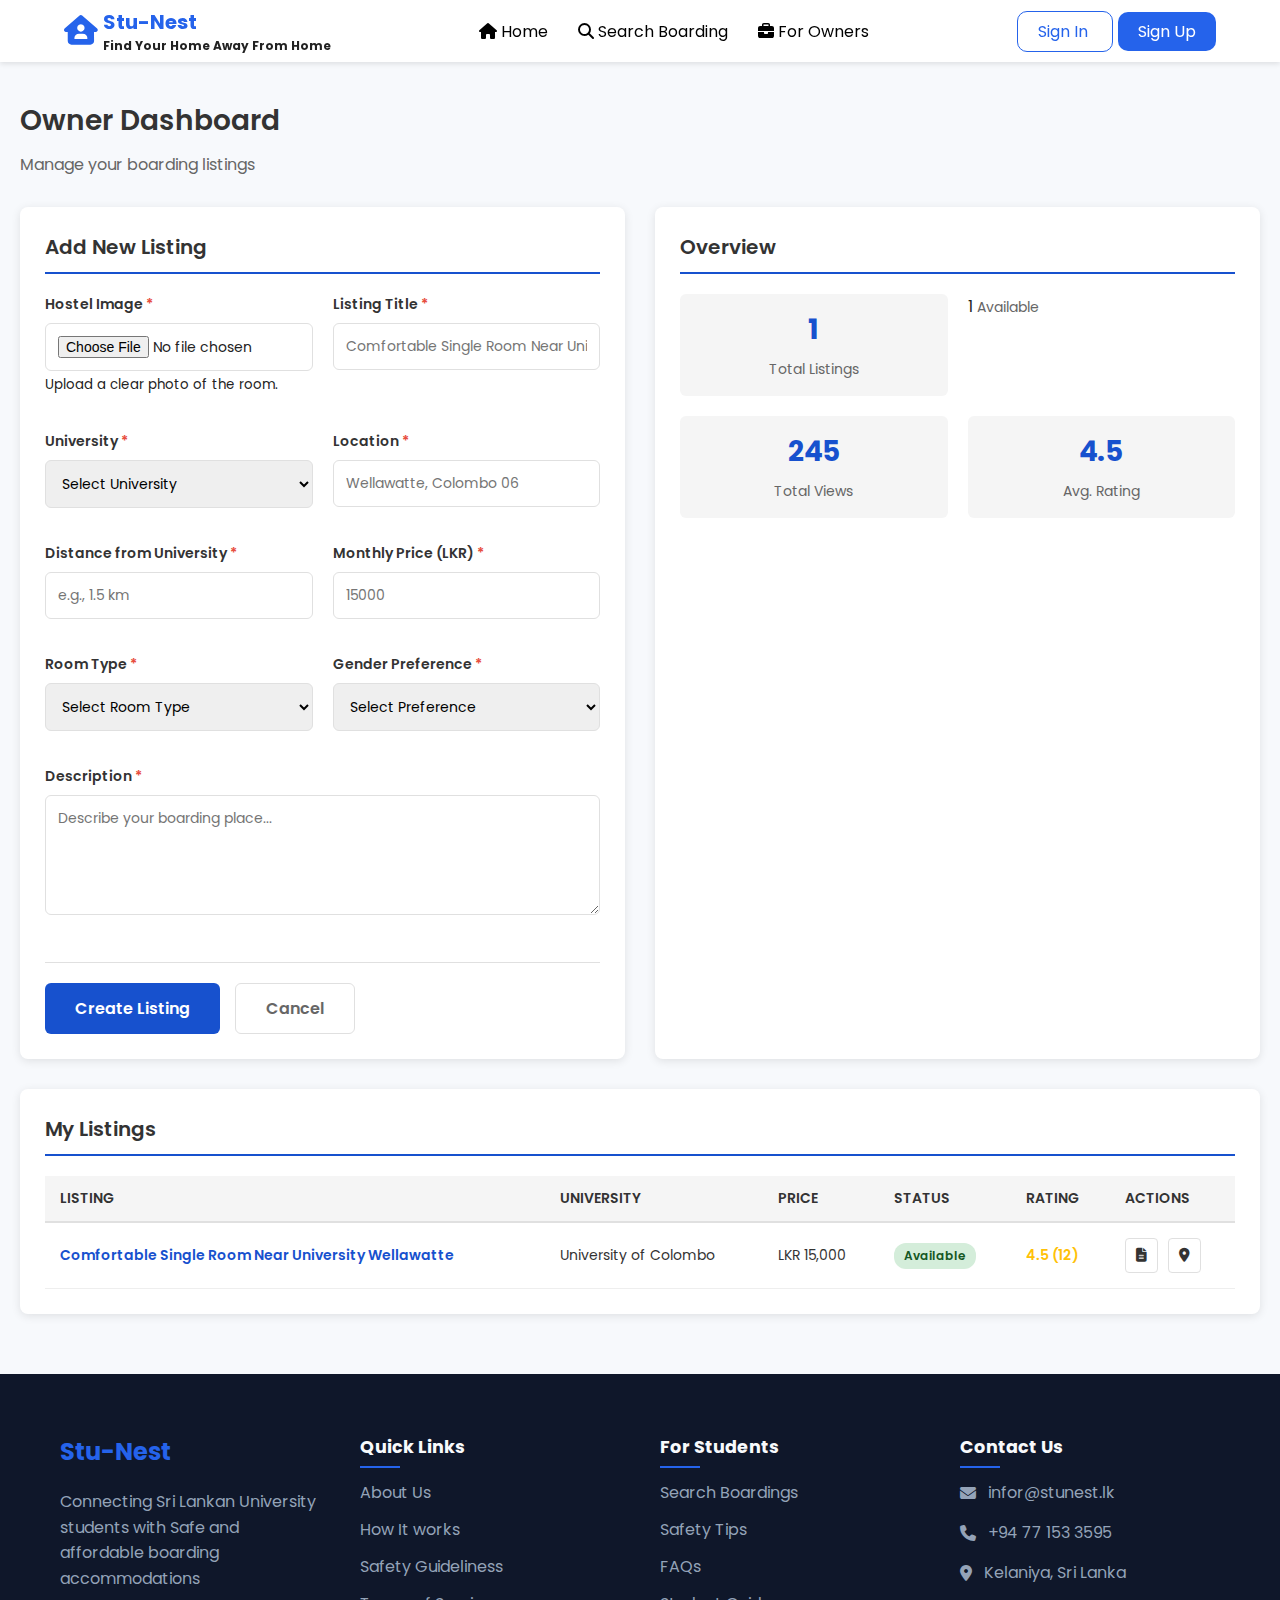
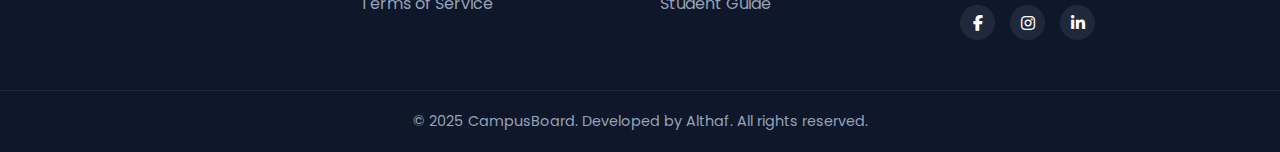
<file: add-boarding.html>
<!DOCTYPE html>
<html lang="en">
<head>
    <meta charset="UTF-8">
    <title>Owner Dashboard</title>
    <link rel="stylesheet" href="Style.css">
    <meta name="viewport" content="width=device-width, initial-scale=1.0">
    <link rel="stylesheet" href="https://cdnjs.cloudflare.com/ajax/libs/font-awesome/6.4.0/css/all.min.css" />
</head>
<body>
    <div id="header-placeholder"></div>

    <div class="owner-dashboard">
        <div class="dashboard-header">
            <h1>Owner Dashboard</h1>
            <p>Manage your boarding listings</p>
        </div>

        <div class="dashboard-content">
            <!-- Add New Listing Form -->
            <div class="add-listing-card">
                <h2>Add New Listing</h2>
                <form id="addListingForm">
                    <div class="form-grid">
                        <div class="form-group">
                      <label for="hostelImage">Hostel Image</label>
                      <input type="file" id="hostelImage" accept="image/*">
                     <small>Upload a clear photo of the room.</small>
</div>
                        <div class="form-group">
                            <label for="listingTitle">Listing Title</label>
                            <input type="text" id="listingTitle" placeholder="Comfortable Single Room Near University">
                        </div>

                        <div class="form-group">
                            <label for="university">University</label>
                            <select id="university" name="university">
                                <option value="" disabled selected>Select University</option>
                                <option value="colombo">University of Colombo</option>
                                <option value="moratuwa">University of Moratuwa</option>
                                <option value="peradeniya">University of Peradeniya</option>
                                <option value="kelaniya">University of Kelaniya</option>
                                <option value="jayawardenapura">University of Sri Jayewardenepura</option>
                                <option value="ruhuna">University of Ruhuna</option>
                                <option value="open">Open University of Sri Lanka</option>
                                <option value="other">Other University</option>
                            </select>
                        </div>

                        <div class="form-group">
                            <label for="location">Location</label>
                            <input type="text" id="location" placeholder="Wellawatte, Colombo 06">
                        </div>

                        <div class="form-group">
                            <label for="distance">Distance from University</label>
                            <input type="text" id="distance" placeholder="e.g., 1.5 km">
                        </div>

                        <div class="form-group">
                            <label for="price">Monthly Price (LKR)</label>
                            <input type="number" id="price" placeholder="15000" min="0" step="1000">
                        </div>

                        <div class="form-group">
                            <label for="roomType">Room Type</label>
                            <select id="roomType" name="roomType">
                                <option value="" disabled selected>Select Room Type</option>
                                <option value="single">Single Room</option>
                                <option value="double">Double Room</option>
                                <option value="shared">Shared Room</option>
                                <option value="studio">Studio Apartment</option>
                                <option value="apartment">Full Apartment</option>
                            </select>
                        </div>

                        <div class="form-group">
                            <label for="genderPreference">Gender Preference</label>
                            <select id="genderPreference" name="genderPreference">
                                <option value="" disabled selected>Select Preference</option>
                                <option value="male">Male Only</option>
                                <option value="female">Female Only</option>
                                <option value="any">Any Gender</option>
                            </select>
                        </div>

                        <div class="form-group full-width">
                            <label for="description">Description</label>
                            <textarea id="description" placeholder="Describe your boarding place..."></textarea>
                        </div>
                    </div>

                    <div class="form-buttons">
                        <button type="submit" class="btn-primary">Create Listing</button>
                        <button type="button" class="btn-secondary">Cancel</button>
                    </div>
                </form>
            </div>

            <!-- Stats Section -->
            <div class="stats-card">
                <h2>Overview</h2>
                <div class="stats-grid">
                    <div class="stat-box">
                        <span class="stat-value">1</span>
                        <span class="stat-label">Total Listings</span>
                    </div>
                    <div class="stat-box>
                        <span class="stat-value">1</span>
                        <span class="stat-label">Available</span>
                    </div>
                    <div class="stat-box">
                        <span class="stat-value">245</span>
                        <span class="stat-label">Total Views</span>
                    </div>
                    <div class="stat-box">
                        <span class="stat-value">4.5</span>
                        <span class="stat-label">Avg. Rating</span>
                    </div>
                </div>
            </div>

            <!-- My Listings Table -->
            <div class="listings-section">
                <h2>My Listings</h2>
                <table class="listings-table">
                    <thead>
                        <tr>
                            <th>LISTING</th>
                            <th>UNIVERSITY</th>
                            <th>PRICE</th>
                            <th>STATUS</th>
                            <th>RATING</th>
                            <th>ACTIONS</th>
                        </tr>
                    </thead>
                    <tbody id="listingsTableBody">
                        <tr>
                            <td>
                                <div class="listing-title">Comfortable Single Room Near University Wellawatte</div>
                            </td>
                            <td>University of Colombo</td>
                            <td>LKR 15,000</td>
                            <td>
                                <span class="status-badge status-available">Available</span>
                            </td>
                            <td>
                                <span class="rating">4.5 (12)</span>
                            </td>
                            <td>
                                <div class="action-buttons">
                                    <button class="action-btn" title="View Details">
                                        <i class="fas fa-file-alt"></i>
                                    </button>
                                    <button class="action-btn" title="View on Map">
                                        <i class="fas fa-map-marker-alt"></i>
                                    </button>
                                </div>
                            </td>
                        </tr>
                    </tbody>
                </table>
            </div>
        </div>

    </div>    
    <div id="footer-placeholder"></div>

    <script src="Script.js"></script>
    <script src="owner-dashboard.js"></script>
</body>
</html>
</file>
<file: Style.css>
@import url('https://fonts.googleapis.com/css2?family=Poppins:ital,wght@0,100;0,200;0,300;0,400;0,500;0,600;0,700;0,800;0,900;1,100;1,200;1,300;1,400;1,500;1,600;1,700;1,800;1,900&display=swap');

*{
    font-family: "Poppins", sans-serif;
    margin: 0;
    padding: 0;
    box-sizing: border-box;
}

:root{
    --active: #2563eb;
    --active-dark:#1751CE;
    --white : #fff;
    --black : #000;
    --text-gray: #555;

    --input-border:#e2e8f0;
    --input-text:#475569;

    --text-main: #1a1a1a;
    --text-muted: #5f6368;
    --bg-blue: #e8f0fe;
    --bg-green: #e6f4ea;
    --bg-purple: #f3e8fd;
    --icon-blue: #1a73e8;
    --icon-green: #1e8e3e;
    --icon-purple: #9333ea;
}

*{
    font-family: "Poppins", sans-serif;
    margin: 0;
    padding: 0;
    box-sizing: border-box;
}

a{
    text-decoration: none;
}

/*Header Section*/

header {
    display: flex;
    justify-content: space-between;
    align-items: center;
    padding: 7px 5%;
    box-shadow: 0 2px 5px rgba(0, 0, 0, 0.1);
    flex-wrap: wrap;
    background-color:var(--white); 
    position: fixed;   
    top: 0;            
    left: 0;           
    width: 100%;       
    z-index: 1000;     
}

.brand{
    display: flex;
    align-items: center;
    font-weight: 700;
    font-size: 18px;
}

.brand-icon a{
    color: var(--active);
    font-size: 30px;
    margin-right: 5px;
}

.brand-desc a{
    text-decoration: none;
    color: var(--active);
    font-size: 20px;
}

.brand-desc p{
    font-size: 12px;
}

.nav-links{
    display: flex;
    list-style: none;
    font-size: 16px;
}

.nav-links li{
    margin: 0 15px;
}

.nav-links a{
    text-decoration: none;
    color:var(--black);
    font-weight: 400;
    transition: 0.5s;
}

a:hover{
    color: var(--active);
}


.btn-signIn{
    padding: 8px 20px;
    border: 1px solid var(--active);
    border-radius: 10px;
    color: var(--active);
    margin-right: 5px;
    transition: 0.5s;
}

.btn-signIn:hover{
    background-color: var(--active);
    color: var(--white);
}

.btn-signUp{
    padding: 8px 20px;
    background-color: var(--active);
    color: var(--white);
    border-radius: 10px;
    transition: 0.5s;
}

.btn-signUp:hover{
    color: var(--white);
    background-color: var(--active-dark);
}


/* Responsive : NavBar*/
.menu-toggle {
    display: none;
    font-size: 26px;
    cursor: pointer;
    color: var(--active);
}

@media (max-width: 900px) {

    header {
        flex-wrap: wrap;
    }

    /* Show toggle button */
    .menu-toggle {
        display: block;
    }

    /* Animate nav & buttons */
    nav,
    .nav-btn {
        width: 100%;
        overflow: hidden;
        max-height: 0;
        opacity: 0;
        transition: all 0.4s ease;
    }

    nav.active,
    .nav-btn.active {
        max-height: 300px;
        opacity: 1;
    }

    /* Nav links column */
    .nav-links {
        flex-direction: column;
        padding: 10px 0;
    }

    .nav-links li {
        margin: 10px 0;
    }

    /* Buttons row */
    .nav-btn {
        display: flex;
        gap: 10px;
        margin-top: 10px;
    }

    .nav-btn a {
        flex: 1;
        text-align: center;
    }
}

/* Hero Section Styles */
.hero-section {
    position: relative;
    width: 100%;
    min-height: 100vh;
    background: url('assets/Hero.jpeg') center/cover no-repeat;
    display: flex;
    align-items: center;
    justify-content: center;
    color: var(--white);
    text-align: center;
    padding: 20px;
}

/* Dark blue overlay to match your image */
.overlay {
    position: absolute;
    top: 0;
    left: 0;
    width: 100%;
    height: 100%;
    background: linear-gradient(135deg, rgba(50, 98, 230, 0.9), rgba(35, 48, 84, 0.85));
    z-index: 1;
}

.container {
    position: relative;
    z-index: 2;
    max-width: 1000px;
    width: 100%;
}

/* Typography */
.hero-content h1 {
    font-size: 3rem;
    font-weight: 700;
    margin-bottom: 20px;
    line-height: 1.2;
}

.hero-content p {
    font-size: 1.1rem;
    margin-bottom: 40px;
    opacity: 0.9;
}

/* Search Bar Styling */
.search-container {
    background: var(--white);
    padding: 20px;
    border-radius: 12px;
    box-shadow: 0 10px 25px rgba(0,0,0,0.2);
    margin: 0 100px 50px 100px;
}

.search-box {
    display: flex;
    align-items: center;
    gap: 10px;
}

.input-group {
    flex: 1;
    display: flex;
    align-items: center;
    background: var(--white);
    padding: 12px 15px;
    border-radius: 8px;
    border: 1px solid var(--input-border);
    position: relative;
}

.input-group select {
    border: none;
    background: transparent;
    width: 100%;
    outline: none;
    font-size: 14px;
    color: var(--input-text); 
    cursor: pointer;
    appearance: none;
    -webkit-appearance: none;
    -moz-appearance: none;
}

.input-group select option{
    background: var(--white);
    color: var(--input-text);
    padding: 20px;
    outline: none;
    border: none;
}

.input-group i {
    color: var(--input-text);
    margin-right: 10px;
}

.input-group input {
    border: none;
    background: transparent;
    width: 100%;
    outline: none;
    font-size: 14px;
}

.search-btn {
    background: var(--active);
    color: white;
    border: none;
    padding: 12px 30px;
    border-radius: 8px;
    font-weight: 600;
    cursor: pointer;
    transition: 0.3s;
}

.search-btn:hover {
    background: var(--active-dark);
}

/* Popular Tags */
.popular-tags {
    text-align: left;
    margin-top: 15px;
    color: var(--input-text);
    font-size: 0.9rem;
    padding-left: 10px;
}

.popular-tags a {
    color: var(--input-text);
    text-decoration: none;
    margin: 0 5px;
}

/* Stats Styling */
.stats-container {
    display: grid;
    grid-template-columns: repeat(3, 1fr);
    gap: 10px;
    margin-top: 20px;
}

.stat-item h2 {
    font-size: 2.5rem;
    font-weight: 700;
}

.stat-item p {
    font-size: 1rem;
    opacity: 0.8;
}

/* Responsive Design */
@media (max-width: 768px) {
    .hero-content h1 {
        font-size: 2rem;
    }
    
    .search-box {
        flex-direction: column;
    }
    
    .input-group {
        width: 100%;
    }
    
    .search-btn {
        width: 100%;
    }

}

/*features section*/
.features-section {
    padding: 60px 20px;
    max-width: 1100px;
    margin: 0 auto;
    font-family: 'Segoe UI', Tahoma, Geneva, Verdana, sans-serif;
    text-align: center;
}

.section-title {
    font-size: 1.5rem;
    margin-bottom: 50px;
    color: var(--text-main);
    font-weight: 500;
}

.features-grid {
    display: grid;
    gap: 40px;
    /* Responsive logic: 1 col on mobile, 3 cols on desktop */
    grid-template-columns: 1fr;
}

.feature-card {
    display: flex;
    flex-direction: column;
    align-items: center;
    padding: 10px;
}

.icon-box {
    width: 80px;
    height: 80px;
    display: flex;
    align-items: center;
    justify-content: center;
    border-radius: 4px; /* Matches the subtle rounding in your image */
    margin-bottom: 20px;
}

  /* Dynamic Colors */
.blue-bg { background-color: var(--bg-blue); }
.green-bg { background-color: var(--bg-green); }
.purple-bg { background-color: var(--bg-purple); }

.icon-blue { color: var(--icon-blue); }
.icon-green { color: var(--icon-green); }
.icon-purple { color: var(--icon-purple); }

.feature-card h3 {
    font-size: 1.2rem;
    margin-bottom: 12px;
    color: var(--text-main);
}

.feature-card p {
    font-size: 0.95rem;
    line-height: 1.6;
    color: var(--text-muted);
    max-width: 300px;
}

@media (min-width: 768px) {
    .features-grid {
      grid-template-columns: repeat(3, 1fr);
    }
}


/* boarding Section */
:root {
    --primary: #2563eb;
    --success: #10b981;
    --bg-gray: #f8fafc;
    --border: #e2e8f0;
    --text-dark: #1e293b;
    --text-muted: #64748b;
}


body.background {
    margin: 0;
    background-color: var(--bg-gray);
    padding-top: 50px;
}

.listings-container {
    display: grid;
    grid-template-columns: 280px 1fr;
    gap: 20px 30px;
    padding: 30px 5%;
    max-width: 100%;
    margin: 0 auto;
}

.main-page-title {
    grid-column: 1 / -1;
    font-size: 1.8rem;
    font-weight: 700;
    color: var(--text-dark);
    margin: 0;
}

/* Sidebar Styling */
.filter-sidebar {
    background: white;
    padding: 24px;
    border-radius: 12px;
    border: 1px solid var(--border);
    height: fit-content;
}

.filter-title { 
    font-weight: 700; 
    margin-bottom: 25px; 
    display: flex; 
    gap: 10px; 
    align-items: center; 
    color: var(--text-dark);
}

.filter-group { margin-bottom: 24px; }
.filter-group label { 
    display: block; 
    font-size: 0.85rem; 
    font-weight: 600; 
    color: var(--text-dark); 
    margin-bottom: 10px; 
}

/* Unified Input/Select Wrapper */
.input-wrapper {
    position: relative;
    width: 100%;
    display: flex;
    align-items: center;
}

.input-wrapper i:first-child {
    position: absolute;
    left: 12px;
    color: var(--text-muted);
    font-size: 0.9rem;
    pointer-events: none;
}

.dropdown-icon {
    position: absolute;
    right: 12px;
    color: var(--text-muted);
    font-size: 0.8rem;
    pointer-events: none;
}

.input-wrapper input, 
.custom-select {
    width: 100%;
    padding: 12px 35px 12px 38px;
    border: 1px solid var(--border);
    border-radius: 8px;
    outline: none;
    font-size: 0.9rem;
    color: var(--text-muted);
    background: white;
    cursor: pointer;
    appearance: none;
    -webkit-appearance: none;
}

.option-list label {
    display: flex;
    align-items: center;
    gap: 10px;
    font-size: 0.9rem;
    font-weight: 400;
    margin-bottom: 10px;
    cursor: pointer;
    color: var(--text-dark);
}


.listings-content{
    display: flex;
    flex-direction: column;
    /* Optional: helps the container stretch to fit the viewport height */
    height: calc(100vh - 120px);
}

/* Main Content Area */
.listings-wrapper {
    background: white;
    border-radius: 12px;
    border: 1px solid var(--border);
    padding: 25px;

    overflow-y: auto; /* Adds scrollbar only when content exceeds height */
    height: 100%;     /* Fills the height of listings-content */
    scrollbar-width: thin; /* For Firefox */
    scrollbar-color: var(--border) transparent; /* For Firefox */
}

/* Styling the scrollbar for Chrome, Safari, and Edge */
.listings-wrapper::-webkit-scrollbar {
    width: 8px;
}

.listings-wrapper::-webkit-scrollbar-track {
    background: transparent;
}

.listings-wrapper::-webkit-scrollbar-thumb {
    background-color: var(--border);
    border-radius: 10px;
}

.listings-wrapper::-webkit-scrollbar-thumb:hover {
    background-color: var(--text-muted);
}

.results-header {
    padding-bottom: 15px;
    margin-bottom: 25px;
}

.results-header h3 {
    font-size: 1rem;
    font-weight: 500;
    color: var(--text-muted);
    margin: 0;
}

/* Grid: 2 per row */
.listings-grid {
    display: grid;
    grid-template-columns: repeat(3, 1fr);
    gap: 25px;
}

/* Card Styling */
.listing-card {
    border-radius: 12px;
    border: 1px solid var(--border);
    overflow: hidden;
    transition: all 0.3s ease;
}

.listing-card:hover { 
    transform: translateY(-5px);
    box-shadow: 0 10px 20px rgba(0,0,0,0.05);
}

.image-wrapper { position: relative; height: 200px; }
.image-wrapper img { width: 100%; height: 100%; object-fit: cover; }

.tag { 
    position: absolute; 
    top: 12px; 
    padding: 5px 12px; 
    border-radius: 6px; 
    color: white; 
    font-size: 0.75rem; 
    font-weight: 600; 
}
.type-tag { left: 12px; background: var(--primary); }
.status-tag { right: 12px; background: var(--success); }

.card-body { padding: 20px; }
.title-row { display: flex; justify-content: space-between; margin-bottom: 8px; }
.title-row h4 { font-size: 1.05rem; margin: 0; color: var(--text-dark); }
.rating { color: #f59e0b; font-weight: bold; }

.location-text { font-size: 0.85rem; color: var(--text-muted); margin-bottom: 15px; }

.amenities-row { display: flex; flex-wrap: wrap; gap: 8px; margin-bottom: 20px; }
.amenities-row span { 
    background: #f1f5f9; 
    padding: 4px 10px; 
    border-radius: 6px; 
    font-size: 0.75rem; 
    color: var(--text-muted); 
}

.price-footer {
    display: flex;
    justify-content: space-between;
    align-items: center;
    padding-top: 15px;
    border-top: 1px solid #f1f5f9;
}

.amount { font-size: 1.3rem; font-weight: 700; color: var(--primary); display: block; }
.currency, .unit { font-size: 0.75rem; color: var(--text-muted); }

.view-btn {
    background: var(--primary);
    color: white;
    padding: 10px 20px;
    border-radius: 8px;
    text-decoration: none;
    font-weight: 600;
    font-size: 0.9rem;
}

.view-btn:hover{
    color:#fff;
}

/* Responsive */
@media (max-width: 1150px) {
    .listings-grid { grid-template-columns: 1fr; }
}

@media (max-width: 768px) {
    .listings-container { grid-template-columns: 1fr; }
    .filter-sidebar { display: none; }
}

/* Admin Dashboard */

:root{
    --dashboard-bg: #f7f9fc;
    --dashboard-text: #222;
    --subtitle:#777;
    --tableRow-bg:#eee;
}

body {
    background: var(--dashboard-bg);
    color: var(--dashboard-text);
}

.container {
    max-width: 100%;
    padding: 80px 5%;
}

/* Header */
.header {
    display: flex;
    justify-content: space-between;
    align-items: center;
}

.subtitle {
    color: var(--subtitle);
    margin-top: 4px;
}

#addListingBtn {
    background: var(--active);
    color: var(--white);
    border: none;
    padding: 12px 18px;
    border-radius: 8px;
    cursor: pointer;
    font-size: 14px;
}

#addListingBtn:hover {
    background: var(--active-dark);
}

/* Stats */
.stats {
    display: grid;
    grid-template-columns: repeat(auto-fit, minmax(220px, 1fr));
    gap: 20px;
    margin: 30px 0;
}

.card {
    background: var(--white);
    padding: 20px;
    border-radius: 12px;
    box-shadow: 0 4px 10px rgba(0,0,0,0.05);
}

.card span {
    color: var(--black);
    font-size: 14px;
}

.card h2 {
    margin-top: 10px;
    font-size: 28px;
}

.green {
    color: var(--success);
}

/* Listings */
.listings {
    background: white;
    padding: 20px;
    border-radius: 12px;
    box-shadow: 0 4px 10px rgba(0,0,0,0.05);
}

.listings h3 {
    margin-bottom: 20px;
}

table {
    width: 100%;
    border-collapse: collapse;
}

thead {
    background: var(--bg-gray);
}

th, td {
    padding: 14px;
    text-align: left;
}

th {
    font-size: 13px;
    color: var(--black);
    text-transform: uppercase;
}

tbody tr {
    border-bottom: 1px solid var(--tableRow-bg);
}

.status {
    padding: 6px 12px;
    border-radius: 6px;
    font-size: 13px;
}

.available {
    background: #dcfce7;
    color: var(--success);
}

.actions button {
    border: none;
    background: none;
    cursor: pointer;
    font-size: 18px;
    margin-right: 6px;
}

.actions .delete {
    color: red;
}


/* Footer Section */

:root{
    --footer-bg: #0f172a;
    --footer-text: #f8fafc;
    --footer-links: #94a3b8;
    --social-link-bg: #1e293b;
}

.footer {
    background-color: var(--footer-bg); 
    color: var(--footer-text);
    padding: 60px 0 20px;
}

.footer-container {
    max-width: 1200px;
    margin: 0 auto;
    display: grid;
    grid-template-columns: repeat(4, 1fr); /* 4 columns for desktop */
    gap: 40px;
    padding: 0 20px;
}

.footer-col h3 {
    font-size: 1.5rem;
    margin-bottom: 20px;
    color: var(--active); 
}

.footer-col h4 {
    font-size: 1.1rem;
    margin-bottom: 20px;
    position: relative;
}

/* Underline effect for headers */
.footer-col h4::after {
    content: '';
    position: absolute;
    left: 0;
    bottom: -8px;
    width: 40px;
    height: 2px;
    background-color:var(--active);
}

.footer-col p {
    line-height: 1.6;
    color: #94a3b8;
}

.footer-col ul {
    list-style: none;
}

.footer-col ul li {
    margin-bottom: 12px;
}

.footer-col ul li a {
    color: var(--footer-links);
    text-decoration: none;
    transition: 0.3s;
}

/* Hover effect for links */
.footer-col ul li a:hover {
    color: var(--active);
}

.contact-item {
    display: flex;
    align-items: center;
    gap: 12px;
    margin-bottom: 15px;
    color: var(--footer-links);
}

.social-links {
    margin-top: 20px;
    display: flex;
    gap: 15px;
}

.social-links a {
    width: 35px;
    height: 35px;
    background-color: var(--social-link-bg);
    display: flex;
    align-items: center;
    justify-content: center;
    border-radius: 50%;
    color: white;
    transition: 0.3s;
}

.social-links a:hover {
    background-color: var(--active);
}

/* Footer Bottom Bar */
.footer-bottom {
    text-align: center;
    margin-top: 50px;
    padding-top: 20px;
    border-top: 1px solid #1e293b;
    font-size: 0.9rem;
    color: var(--footer-links);
}

/* Responsive Design */
@media (max-width: 1024px) {
    .footer-container {
        grid-template-columns: repeat(2, 1fr); /* 2 columns for tablets */
    }
}

@media (max-width: 600px) {
    .footer-container {
        grid-template-columns: 1fr; /* 1 column for mobile */
        text-align: center;
    }
    
    .footer-col h4::after {
        left: 50%;
        transform: translateX(-50%);
    }

    .contact-item {
        justify-content: center;
    }

    .social-links {
        justify-content: center;
    }

    
}











/* Sign Up Container */
.SignUp-Container {
    max-width: 600px;
    margin: 40px auto;
    padding: 0 20px;
    padding-top: 50px;
}

.header-signUp {
    text-align: center;
    margin-bottom: 30px;
}

.header-signUp h2 {
    color: #000000;
    margin-bottom: 10px;
    font-size: 28px;
}

.header-signUp p {
    color: #666;
    font-size: 16px;
}

/* Sign Up Card */
.SignUp-card {
    background: white;
    border-radius: 12px;
    padding: 30px;
    box-shadow: 0 4px 20px rgba(0, 0, 0, 0.1);
}

/* User Type Selection */
.user-type-section {
    margin-bottom: 25px;
}

.user-type-section h3 {
    margin-bottom: 15px;
    color: #333;
    font-size: 18px;
}

.role {
    display: flex;
    gap: 15px;
    margin-bottom: 10px;
}

.role-box {
    flex: 1;
    border: 2px solid #e0e0e0;
    border-radius: 8px;
    padding: 20px 15px;
    text-align: center;
    cursor: pointer;
    transition: all 0.3s ease;
}

.role-box.active {
    border-color: #2463eb;
    background-color: rgba(61, 10, 249, 0.06);
}

.role-box:hover {
    border-color: #0951ec;;
}

.role-icon {
    font-size: 24px;
    color: #666;
    margin-bottom: 10px;
    display: block;
}

.role-box.active .role-icon {
    color: #2463eb;;
}

.role-box h4 {
    margin: 5px 0;
    color: #333;
}

.role-box small {
    color: #666;
    font-size: 12px;
}

/* Form Fields */
.form-field {
    margin-bottom: 25px;
}

.form-field label {
    display: block;
    margin-bottom: 8px;
    color: #333;
    font-weight: 500;
    font-size: 14px;
}

.input-icon {
    position: relative;
}

.input-icon .icon {
    position: absolute;
    left: 15px;
    top: 50%;
    transform: translateY(-50%);
    color: #666;
}

.input-icon input {
    width: 100%;
    padding: 15px 15px 15px 45px;
    border: 2px solid #e0e0e0;
    border-radius: 8px;
    font-size: 16px;
    transition: border-color 0.3s ease;
    box-sizing: border-box;
}

.input-icon input:focus {
    border-color: #2463eb;
    outline: none;
}

/* Password Row */
.password-row {
    display: flex;
    gap: 20px;
}

.password-row .form-field {
    flex: 1;
    margin-bottom: 20px;
}

/* Password Rules */
.password-rules {
    margin-bottom: 25px;
    padding: 15px;
    background-color: #f9f9f9;
    border-radius: 8px;
}

.password-rules p {
    margin: 0 0 10px 0;
    color: #333;
    font-weight: 500;
    font-size: 14px;
}

.password-rules ul {
    list-style: none;
    padding: 0;
    margin: 0;
    display: grid;
    grid-template-columns: repeat(2, 1fr);
    gap: 8px;
}

.password-rules li {
    display: flex;
    align-items: center;
    gap: 8px;
    font-size: 13px;
    color: #666;
}

.password-rules li.valid {
    color: #4CAF50;
}

.password-rules li.invalid {
    color: #f33434;
}

.password-rules li i {
    font-size: 12px;
}

/* Terms and Conditions */
.terms-condition {
    display: flex;
    align-items: center;
    gap: 10px;
    margin-bottom: 25px;
    padding: 10px 0;
}

.terms-condition input[type="checkbox"] {
    width: 18px;
    height: 18px;
    cursor: pointer;
}

.terms-condition label {
    color: #333;
    font-size: 14px;
    cursor: pointer;
}

.terms-condition a {
    color: #1751CE;
    text-decoration: none;
}

.terms-condition a:hover {
    text-decoration: underline;
}

/* Create Account Button */
.signUp-button {
    margin-bottom: 25px;
}

.signUp-button button {
    width: 100%;
    padding: 16px;
    background-color: #1751CE;
    color: white;
    border: none;
    border-radius: 8px;
    font-size: 16px;
    font-weight: 600;
    cursor: pointer;
    transition: background-color 0.3s ease;
}

.signUp-button button:hover {
    background-color: #2463eb;;
}

.signUp-button button:active {
    transform: translateY(1px);
}

/* Sign In Link */
.signIn-link {
    text-align: center;
    color: #666;
    font-size: 14px;
}

.signIn-link a {
    color: #2463eb;
    text-decoration: none;
    font-weight: 500;
}

.signIn-link a:hover {
    text-decoration: underline;
}

/* Responsive Design */
@media (max-width: 768px) {
    .role {
        flex-direction: column;
    }
    
    .password-row {
        flex-direction: column;
        gap: 15px;
    }
    
    .password-rules ul {
        grid-template-columns: 1fr;
    }
    
    .SignUp-card {
        padding: 20px;
    }
}


/* Login Container */
.login-container {
    max-width: 500px;
    margin: 40px auto;
    padding: 0 20px;
    padding-top: 50px;
}

.login-header {
    text-align: center;
    margin-bottom: 30px;
}

.login-header h2 {
    color: #000000;
    margin-bottom: 10px;
    font-size: 28px;
}

.login-header p {
    color: #666;
    font-size: 16px;
}

/* Login Card */
.login-card {
    background: white;
    border-radius: 12px;
    padding: 30px;
    box-shadow: 0 4px 20px rgba(0, 0, 0, 0.1);
}

/* Password Label Row */
.password-label-row {
    display: flex;
    justify-content: space-between;
    align-items: center;
    margin-bottom: 8px;
}

.forgot-password {
    color: #2463eb;
    text-decoration: none;
    font-size: 14px;
    font-weight: 500;
}

.forgot-password:hover {
    text-decoration: underline;
}

/* Password Toggle Icon */
.input-icon {
    position: relative;
}

.toggle-password {
    position: absolute;
    right: 15px;
    top: 50%;
    transform: translateY(-50%);
    color: #666;
    cursor: pointer;
    font-size: 18px;
}

.toggle-password:hover {
    color: #333;
}

/* Remember Me */
.remember-me {
    display: flex;
    align-items: center;
    gap: 10px;
    margin-bottom: 25px;
}

.remember-me input[type="checkbox"] {
    width: 18px;
    height: 18px;
    cursor: pointer;
}

.remember-me label {
    color: #333;
    font-size: 14px;
    cursor: pointer;
}

/* Login Button */
.login-button {
    margin-bottom: 25px;
}

.login-button button {
    width: 100%;
    padding: 16px;
    background-color: #1751CE;
    color: white;
    border: none;
    border-radius: 8px;
    font-size: 16px;
    font-weight: 600;
    cursor: pointer;
    transition: background-color 0.3s ease;
}

.login-button button:hover {
    background-color: #2463eb;;
}

.login-button button:active {
    transform: translateY(1px);
}

/* Sign Up Link */
.signup-link {
    text-align: center;
    color: #666;
    font-size: 14px;
    margin-bottom: 25px;
}

.signup-link a {
    color: #1751CE;
    text-decoration: none;
    font-weight: 500;
}

.signup-link a:hover {
    text-decoration: underline;
}

/* Divider */
.divider {
    position: relative;
    text-align: center;
    margin: 25px 0;
}

.divider::before {
    content: '';
    position: absolute;
    top: 50%;
    left: 0;
    right: 0;
    height: 1px;
    background-color: #e0e0e0;
}

.divider span {
    position: relative;
    background-color: white;
    padding: 0 15px;
    color: #666;
    font-size: 14px;
}


/* Terms Note */
.terms-note {
    text-align: center;
    color: #666;
    font-size: 12px;
    margin-top: 25px;
    padding-top: 20px;
    border-top: 1px solid #f0f0f0;
}

.terms-note a {
    color: #2463eb;
    text-decoration: none;
}

.terms-note a:hover {
    text-decoration: underline;
}

/* Error States */
.input-icon input.error {
    border-color: #f44336;
}

.error-message {
    color: #f44336;
    font-size: 12px;
    margin-top: 5px;
    display: none;
}

/* Success Message */
.success-message {
    color: #2463eb;
    font-size: 14px;
    text-align: center;
    margin-top: 15px;
    display: none;
}

/* Loading State */
.login-button button.loading {
    position: relative;
    color: transparent;
}

.login-button button.loading::after {
    content: '';
    position: absolute;
    width: 20px;
    height: 20px;
    top: 50%;
    left: 50%;
    margin: -10px 0 0 -10px;
    border: 3px solid rgba(255, 255, 255, 0.3);
    border-top-color: white;
    border-radius: 50%;
    animation: spin 1s linear infinite;
}

@keyframes spin {
    to {
        transform: rotate(360deg);
    }
}

/* Alert Styles */
.custom-alert {
    position: fixed;
    top: 20px;
    right: 20px;
    padding: 15px 25px;
    border-radius: 8px;
    color: white;
    font-weight: 500;
    z-index: 1000;
    animation: slideIn 0.3s ease;
    box-shadow: 0 4px 12px rgba(0,0,0,0.15);
}

.custom-alert.success {
    background-color: #4CAF50;
}

.custom-alert.error {
    background-color: #f44336;
}

.custom-alert.info {
    background-color: #2196F3;
}

@keyframes slideIn {
    from {
        transform: translateX(100%);
        opacity: 0;
    }
    to {
        transform: translateX(0);
        opacity: 1;
    }
}

/* Responsive Design for Login */
@media (max-width: 768px) {
    .login-container {
        margin: 20px auto;
        padding: 0 15px;
    }
    
    .login-card {
        padding: 20px;
    }
    
    .social-buttons {
        flex-direction: column;
    }
    
    .login-header h2 {
        font-size: 24px;
    }
    
    .login-header p {
        font-size: 14px;
    }
}

@media (max-width: 480px) {
    .password-label-row {
        flex-direction: column;
        align-items: flex-start;
        gap: 5px;
    }
    
    .forgot-password {
        align-self: flex-end;
    }
}



/* Forgot Password Container */
.forgot-password-container {
    max-width: 500px;
    margin: 40px auto;
    padding: 0 20px;
}

.forgot-password-header {
    text-align: center;
    margin-bottom: 30px;
}

.back-link {
    display: inline-flex;
    align-items: center;
    gap: 8px;
    color: #1751CE;
    text-decoration: none;
    font-size: 14px;
    font-weight: 500;
    margin-bottom: 20px;
}

.back-link:hover {
    text-decoration: underline;
}

.back-link i {
    font-size: 12px;
}

.forgot-password-header h2 {
    color: #333;
    margin-bottom: 10px;
    font-size: 28px;
}

.forgot-password-header p {
    color: #666;
    font-size: 16px;
    line-height: 1.5;
}

/* Forgot Password Card */
.forgot-password-card {
    background: white;
    border-radius: 12px;
    padding: 30px;
    box-shadow: 0 4px 20px rgba(0, 0, 0, 0.1);
}

/* Form Styles */
.form-field {
    margin-bottom: 25px;
}

.form-field label {
    display: block;
    margin-bottom: 8px;
    color: #333;
    font-weight: 500;
    font-size: 14px;
}

.input-icon {
    position: relative;
}

.input-icon .icon {
    position: absolute;
    left: 15px;
    top: 50%;
    transform: translateY(-50%);
    color: #666;
    font-size: 16px;
}

.input-icon input {
    width: 100%;
    padding: 15px 15px 15px 45px;
    border: 2px solid #e0e0e0;
    border-radius: 8px;
    font-size: 16px;
    transition: all 0.3s ease;
    box-sizing: border-box;
}

.input-icon input:focus {
    border-color: #1751CE;
    outline: none;
    box-shadow: 0 0 0 3px rgba(76, 175, 80, 0.1);
}

.input-icon input.error {
    border-color: #f44336;
}

.input-icon input.success {
    border-color: #1751CE;
}

.required {
    color: #f44336;
}

/* Reset Button */
.reset-button {
    margin: 30px 0 25px;
}

.reset-button button {
    width: 100%;
    padding: 16px;
    background-color: #1751CE;
    color: white;
    border: none;
    border-radius: 8px;
    font-size: 16px;
    font-weight: 600;
    cursor: pointer;
    transition: all 0.3s ease;
}

.reset-button button:hover {
    background-color: #1751CE;
    transform: translateY(-2px);
    box-shadow: 0 4px 12px rgba(76, 175, 80, 0.3);
}

.reset-button button:active {
    transform: translateY(0);
}

.reset-button button:disabled {
    background-color: #cccccc;
    cursor: not-allowed;
    transform: none;
    box-shadow: none;
}

.reset-button button.loading {
    position: relative;
    color: transparent;
}

.reset-button button.loading::after {
    content: '';
    position: absolute;
    width: 20px;
    height: 20px;
    top: 50%;
    left: 50%;
    margin: -10px 0 0 -10px;
    border: 3px solid rgba(255, 255, 255, 0.3);
    border-top-color: white;
    border-radius: 50%;
    animation: spin 1s linear infinite;
}

@keyframes spin {
    to {
        transform: rotate(360deg);
    }
}

/* Login Link */
.login-link {
    text-align: center;
    color: #666;
    font-size: 14px;
    margin-top: 20px;
    padding-top: 20px;
    border-top: 1px solid #f0f0f0;
}

.login-link a {
    color: #1751CE;
    text-decoration: none;
    font-weight: 500;
}

.login-link a:hover {
    text-decoration: underline;
}

/* Success Message Styles */
.success-message {
    background-color: rgba(76, 175, 80, 0.1);
    border: 1px solid #1751CE;
    border-radius: 8px;
    padding: 20px;
    margin-top: 20px;
    text-align: center;
    display: none;
}

.success-message.show {
    display: block;
    animation: fadeIn 0.5s ease;
}

.success-icon {
    font-size: 48px;
    color: #1751CE;
    margin-bottom: 15px;
}

.success-message h3 {
    color: #333;
    margin-bottom: 10px;
}

.success-message p {
    color: #666;
    font-size: 14px;
    line-height: 1.5;
}

.success-message small {
    display: block;
    margin-top: 10px;
    color: #888;
    font-size: 12px;
}

@keyframes fadeIn {
    from {
        opacity: 0;
        transform: translateY(-10px);
    }
    to {
        opacity: 1;
        transform: translateY(0);
    }
}

/* Error Message */
.error-message {
    color: #f44336;
    font-size: 12px;
    margin-top: 5px;
    display: none;
}

.error-message.show {
    display: block;
    animation: fadeIn 0.3s ease;
}

/* Resend Link */
.resend-link {
    text-align: center;
    margin-top: 15px;
}

.resend-link a {
    color: #2463eb
    text-decoration none;
    font-size:14px;
    cursor:pointer;
}

.resend-link a:hover {
    text-decoration: underline;
}

.resend-link a:disabled {
    color: #999;
    cursor: not-allowed;
    text-decoration: none;
}

/* Countdown Timer */
.countdown {
    color: #666;
    font-size: 12px;
    margin-top: 5px;
}

/* Custom Alert */
.custom-alert {
    position: fixed;
    top: 20px;
    right: 20px;
    padding: 15px 25px;
    border-radius: 8px;
    color: white;
    font-weight: 500;
    z-index: 1000;
    animation: slideIn 0.3s ease;
    box-shadow: 0 4px 12px rgba(0,0,0,0.15);
}

.custom-alert.success {
    background-color: #4CAF50;
}

.custom-alert.error {
    background-color: #f44336;
}

.custom-alert.info {
    background-color: #2196F3;
}

@keyframes slideIn {
    from {
        transform: translateX(100%);
        opacity: 0;
    }
    to {
        transform: translateX(0);
        opacity: 1;
    }
}

/* Responsive Design */
@media (max-width: 768px) {
    .forgot-password-container {
        margin: 20px auto;
        padding: 0 15px;
    }
    
    .forgot-password-card {
        padding: 20px;
    }
    
    .forgot-password-header h2 {
        font-size: 24px;
    }
    
    .forgot-password-header p {
        font-size: 14px;
    }
    
    .reset-button button {
        padding: 14px;
    }
}

@media (max-width: 480px) {
    .success-message {
        padding: 15px;
    }
    
    .success-icon {
        font-size: 36px;
    }
}








/* Owner Dashboard Specific Styles */
:root {
    --primary-blue: #1751CE;
    --light-blue: #e8f0fe;
    --light-gray: #f5f5f5;
    --border-gray: #e0e0e0;
    --text-dark: #333;
    --text-light: #666;
}

.owner-dashboard {
    max-width: 100%;
    margin: 0 auto;
    padding: 20px;
    font-family: "Poppins", sans-serif;
    padding-top: 100px;
}

.dashboard-header {
    margin-bottom: 30px;
}

.dashboard-header h1 {
    color: var(--text-dark);
    font-size: 28px;
    margin-bottom: 10px;
    font-weight: 600;
}

.dashboard-header p {
    color: var(--text-light);
    font-size: 16px;
}

.dashboard-content {
    display: grid;
    grid-template-columns: 1fr 1fr;
    gap: 30px;
    margin-bottom: 40px;
}

/* Add Listing Form */
.add-listing-card {
    background: white;
    border-radius: 8px;
    padding: 25px;
    box-shadow: 0 2px 10px rgba(0,0,0,0.1);
}

.add-listing-card h2 {
    color: var(--text-dark);
    font-size: 20px;
    margin-bottom: 20px;
    padding-bottom: 10px;
    border-bottom: 2px solid var(--primary-blue);
    font-weight: 600;
}

.form-grid {
    display: grid;
    grid-template-columns: 1fr 1fr;
    gap: 20px;
    margin-bottom: 20px;
}

.form-group {
    margin-bottom: 15px;
}

.form-group.full-width {
    grid-column: 1 / -1;
}

.form-group label {
    display: block;
    margin-bottom: 8px;
    color: var(--text-dark);
    font-weight: 600;
    font-size: 14px;
}

.form-group label::after {
    content: " *";
    color: #e74c3c;
}

.form-group input,
.form-group select,
.form-group textarea {
    width: 100%;
    padding: 12px;
    border: 1px solid var(--border-gray);
    border-radius: 6px;
    font-size: 14px;
    box-sizing: border-box;
    font-family: "Poppins", sans-serif;
}

.form-group input:focus,
.form-group select:focus,
.form-group textarea:focus {
    outline: none;
    border-color: var(--primary-blue);
    box-shadow: 0 0 0 2px rgba(23, 81, 206, 0.1);
}

.form-group textarea {
    min-height: 120px;
    resize: vertical;
}

/* Stats Card */
.stats-card {
    background: white;
    border-radius: 8px;
    padding: 25px;
    box-shadow: 0 2px 10px rgba(0,0,0,0.1);
}

.stats-card h2 {
    color: var(--text-dark);
    font-size: 20px;
    margin-bottom: 20px;
    padding-bottom: 10px;
    border-bottom: 2px solid var(--primary-blue);
    font-weight: 600;
}

.stats-grid {
    display: grid;
    grid-template-columns: 1fr 1fr;
    gap: 20px;
}

.stat-box {
    text-align: center;
    padding: 15px;
     background: var(--light-gray);
    border-radius: 6px;
}

.stat-value {
    display: block;
    font-size: 28px;
    font-weight: bold;
    color: var(--primary-blue);
    margin-bottom: 5px;
}

.stat-label {
    font-size: 14px;
    color: var(--text-light);
}

/* Form Buttons */
.form-buttons {
    display: flex;
    gap: 15px;
    margin-top: 25px;
    padding-top: 20px;
    border-top: 1px solid var(--border-gray);
}

.btn-primary {
    background-color: var(--primary-blue);
    color: white;
    padding: 12px 30px;
    border: none;
    border-radius: 6px;
    font-size: 16px;
    font-weight: 600;
    cursor: pointer;
    transition: background-color 0.3s;
    font-family: "Poppins", sans-serif;
}

.btn-primary:hover {
    background-color: #1341a6;
}

.btn-secondary {
    background-color: white;
    color: var(--text-light);
    padding: 12px 30px;
    border: 1px solid var(--border-gray);
    border-radius: 6px;
    font-size: 16px;
    font-weight: 600;
    cursor: pointer;
    transition: all 0.3s;
    font-family: "Poppins", sans-serif;
}

.btn-secondary:hover {
    background-color: var(--light-gray);
}

/* Listings Table */
.listings-section {
    background: white;
    border-radius: 8px;
    padding: 25px;
    box-shadow: 0 2px 10px rgba(0,0,0,0.1);
    grid-column: 1 / -1;
}

.listings-section h2 {
    color: var(--text-dark);
    font-size: 20px;
    margin-bottom: 20px;
    padding-bottom: 10px;
    border-bottom: 2px solid var(--primary-blue);
    font-weight: 600;
}

.listings-table {
    width: 100%;
    border-collapse: collapse;
    margin-top: 20px;
}

.listings-table th {
    background-color: var(--light-gray);
    color: var(--text-dark);
    font-weight: 600;
    text-align: left;
    padding: 12px 15px;
    border-bottom: 2px solid var(--border-gray);
    font-size: 14px;
}

.listings-table td {
    padding: 15px;
    border-bottom: 1px solid var(--border-gray);
    color: var(--text-dark);
    font-size: 14px;
}

.listings-table tr:last-child td {
    border-bottom: none;
}

.listing-title {
    font-weight: 600;
    color: var(--primary-blue);
}

.status-badge {
    display: inline-block;
    padding: 4px 10px;
    border-radius: 12px;
    font-size: 12px;
    font-weight: 600;
}

.status-available {
    background-color: #d4edda;
    color: #155724;
}

.rating {
    color: #ffc107;
    font-weight: 600;
}

.action-buttons {
    display: flex;
    gap: 10px;
}

.action-btn {
    background: none;
    border: 1px solid var(--border-gray);
    border-radius: 4px;
    padding: 6px 10px;
    cursor: pointer;
    font-size: 14px;
    transition: all 0.3s;
    color: var(--text-dark);
}

.action-btn:hover {
    background-color: var(--light-gray);
}
</file>
